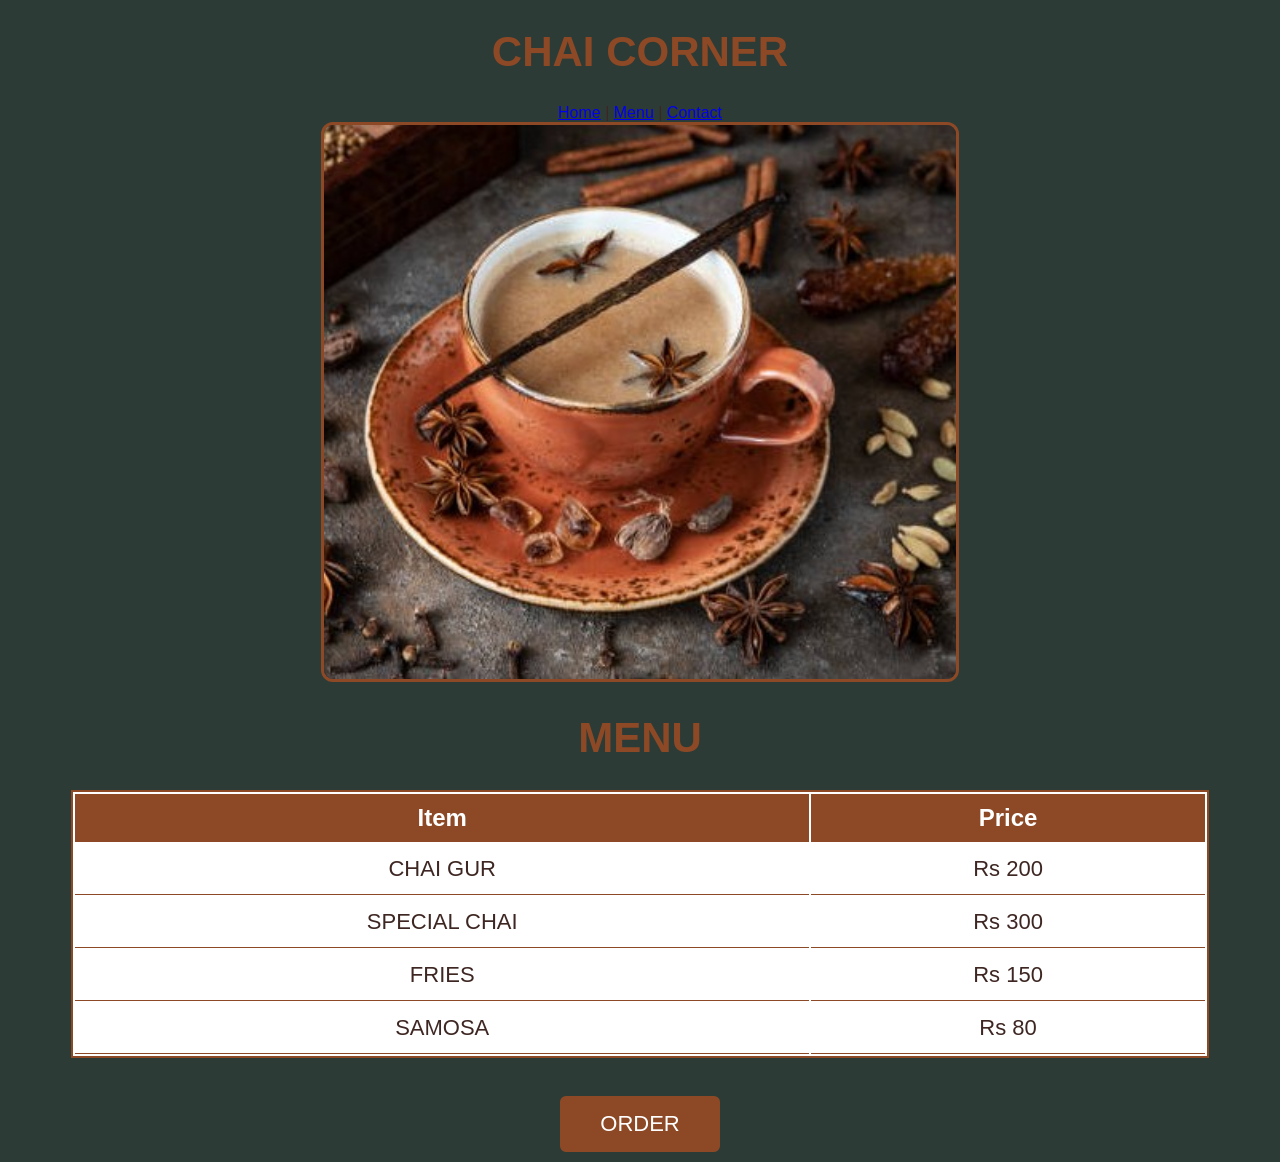
<file: index.html>
<!-- Aun Raza Khan 26i3272  -->
<!DOCTYPE html>
<html>
<head>
    <title>Chai Corner</title>
    <link rel="stylesheet" href="style.css">
</head>
<body>

    <h1>CHAI CORNER</h1>
    
    <nav>
        <a href="index.html">Home</a> | 
        <a href="menu.html">Menu</a> | 
        <a href="contact.html">Contact</a>
    </nav>

    <img src="images/chaip.jpg" alt="Chai Picture" width="200">

    <h1>MENU</h1>

    <table>
        <tr>
            <th>Item</th>
            <th>Price</th>
        </tr>
        <tr>
            <td>CHAI GUR</td>
            <td>Rs 200</td>
        </tr>
        <tr>
            <td>SPECIAL CHAI</td>
            <td>Rs 300</td>
        </tr>
        <tr>
            <td>FRIES</td>
            <td>Rs 150</td>
        </tr>
        <tr>
            <td>SAMOSA</td>
            <td>Rs 80</td>
        </tr>
    </table>

    <br><br>

    <button onclick="takeOrder()">ORDER</button>

    <script>
        function takeOrder() {
            console.log("Order button was clicked");
            window.alert("Order has been recorded!");
        }
    </script>
</body>
</html>
</file>
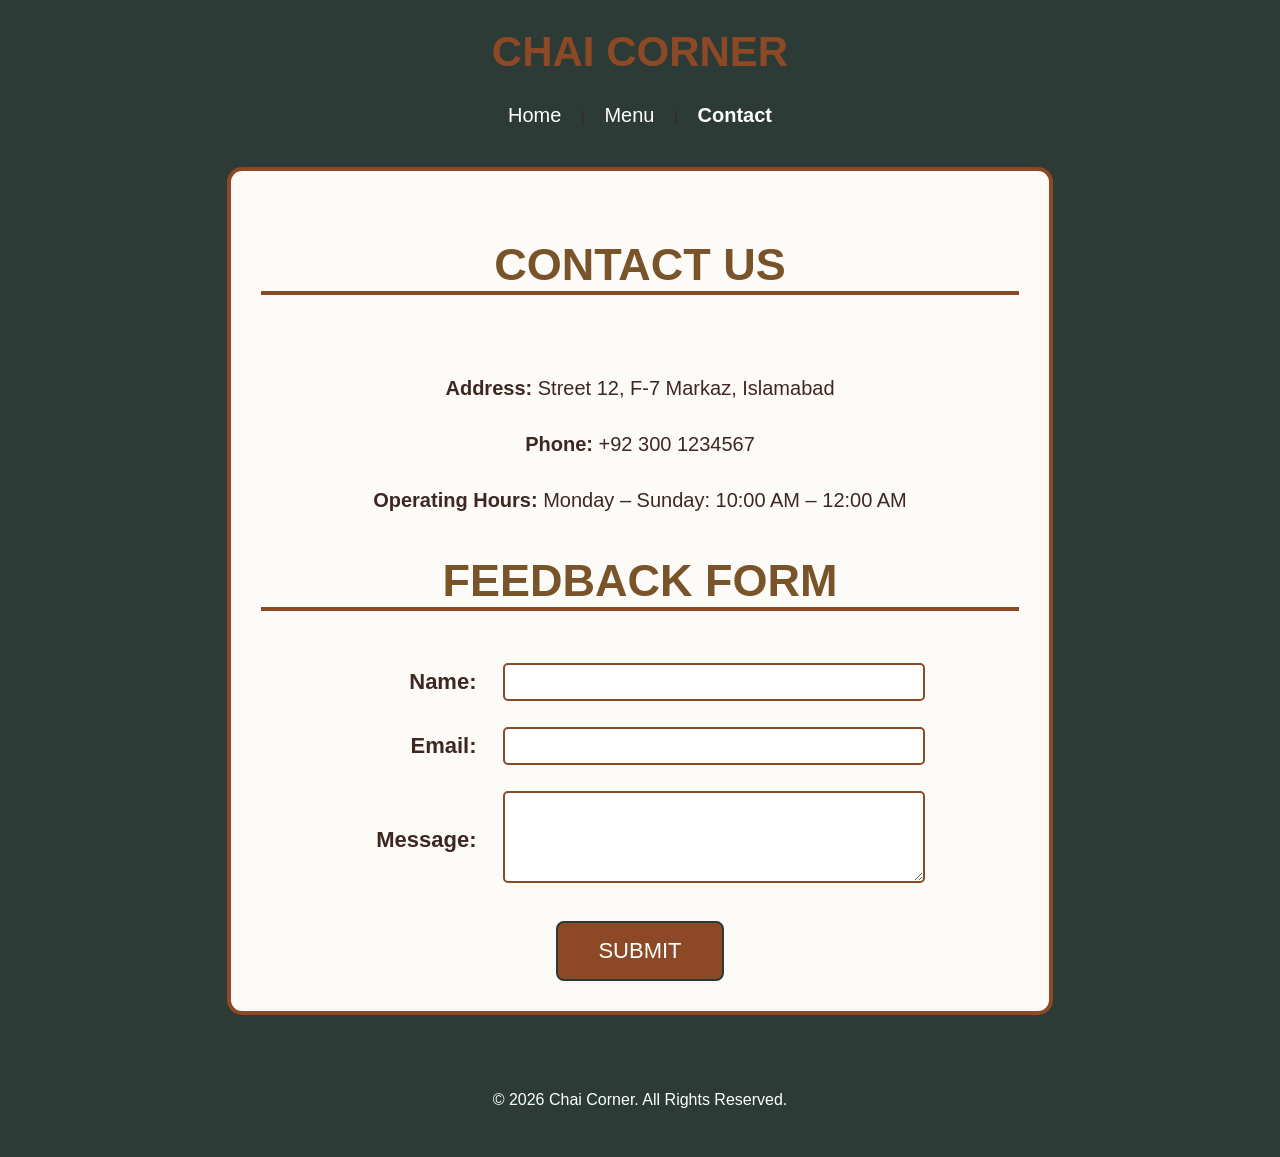
<file: contact.html>
<!-- Aun Raza Khan 26i3272 Section B -->
<!DOCTYPE html>
<html lang="en">
<head>
    <meta charset="UTF-8">
    <meta name="viewport" content="width=device-width, initial-scale=1.0">
    <title>Chai Corner - Contact Us</title>
    <link rel="stylesheet" href="style.css">
</head>
<body>

    <!-- Header Navigation Bar -->
    <header>
        <h1>CHAI CORNER</h1>
        <nav>
            <a href="index.html" style="color: white; margin: 0 15px; font-size: 20px; text-decoration: none;">Home</a> |
            <a href="menu.html" style="color: white; margin: 0 15px; font-size: 20px; text-decoration: none;">Menu</a> |
            <a href="contact.html" style="color: white; margin: 0 15px; font-size: 20px; text-decoration: none; font-weight: bold;">Contact</a>
        </nav>
    </header>

    <main class="card">
        <h2>CONTACT US</h2>
        <br>

        <!-- Café Information -->
        <div style="font-size: 20px; margin-bottom: 30px; line-height: 1.8;">
            <p><strong>Address:</strong> Street 12, F-7 Markaz, Islamabad</p>
            <p><strong>Phone:</strong> +92 300 1234567</p>
            <p><strong>Operating Hours:</strong> Monday – Sunday: 10:00 AM – 12:00 AM</p>
        </div>

        <!-- Feedback Form -->
        <h2>FEEDBACK FORM</h2>
        <form onsubmit="event.preventDefault(); submitFeedback();" style="margin-top: 20px;">
            <table style="width: 100%; border: none; background-color: transparent;">
                <tr>
                    <td style="border: none; text-align: right; width: 30%; font-weight: bold;">Name:</td>
                    <td style="border: none; text-align: left;">
                        <input type="text" required style="width: 80%; padding: 8px; font-size: 16px; border: 2px solid #8D4925; border-radius: 5px;">
                    </td>
                </tr>
                <tr>
                    <td style="border: none; text-align: right; font-weight: bold;">Email:</td>
                    <td style="border: none; text-align: left;">
                        <input type="email" required style="width: 80%; padding: 8px; font-size: 16px; border: 2px solid #8D4925; border-radius: 5px;">
                    </td>
                </tr>
                <tr>
                    <td style="border: none; text-align: right; font-weight: bold;">Message:</td>
                    <td style="border: none; text-align: left;">
                        <textarea rows="4" required style="width: 80%; padding: 8px; font-size: 16px; border: 2px solid #8D4925; border-radius: 5px;"></textarea>
                    </td>
                </tr>
            </table>
            <br>
            <button type="submit">SUBMIT</button>
        </form>
    </main>

    <!-- Footer -->
    <footer style="margin-top: 40px; color: white; padding: 20px 0;">
        <p>&copy; 2026 Chai Corner. All Rights Reserved.</p>
    </footer>

    <!-- JavaScript Interactivity -->
    <script>
        function submitFeedback() {
            window.alert('Thank you for contacting us!');
        }
    </script>
</body>
</html>
</file>
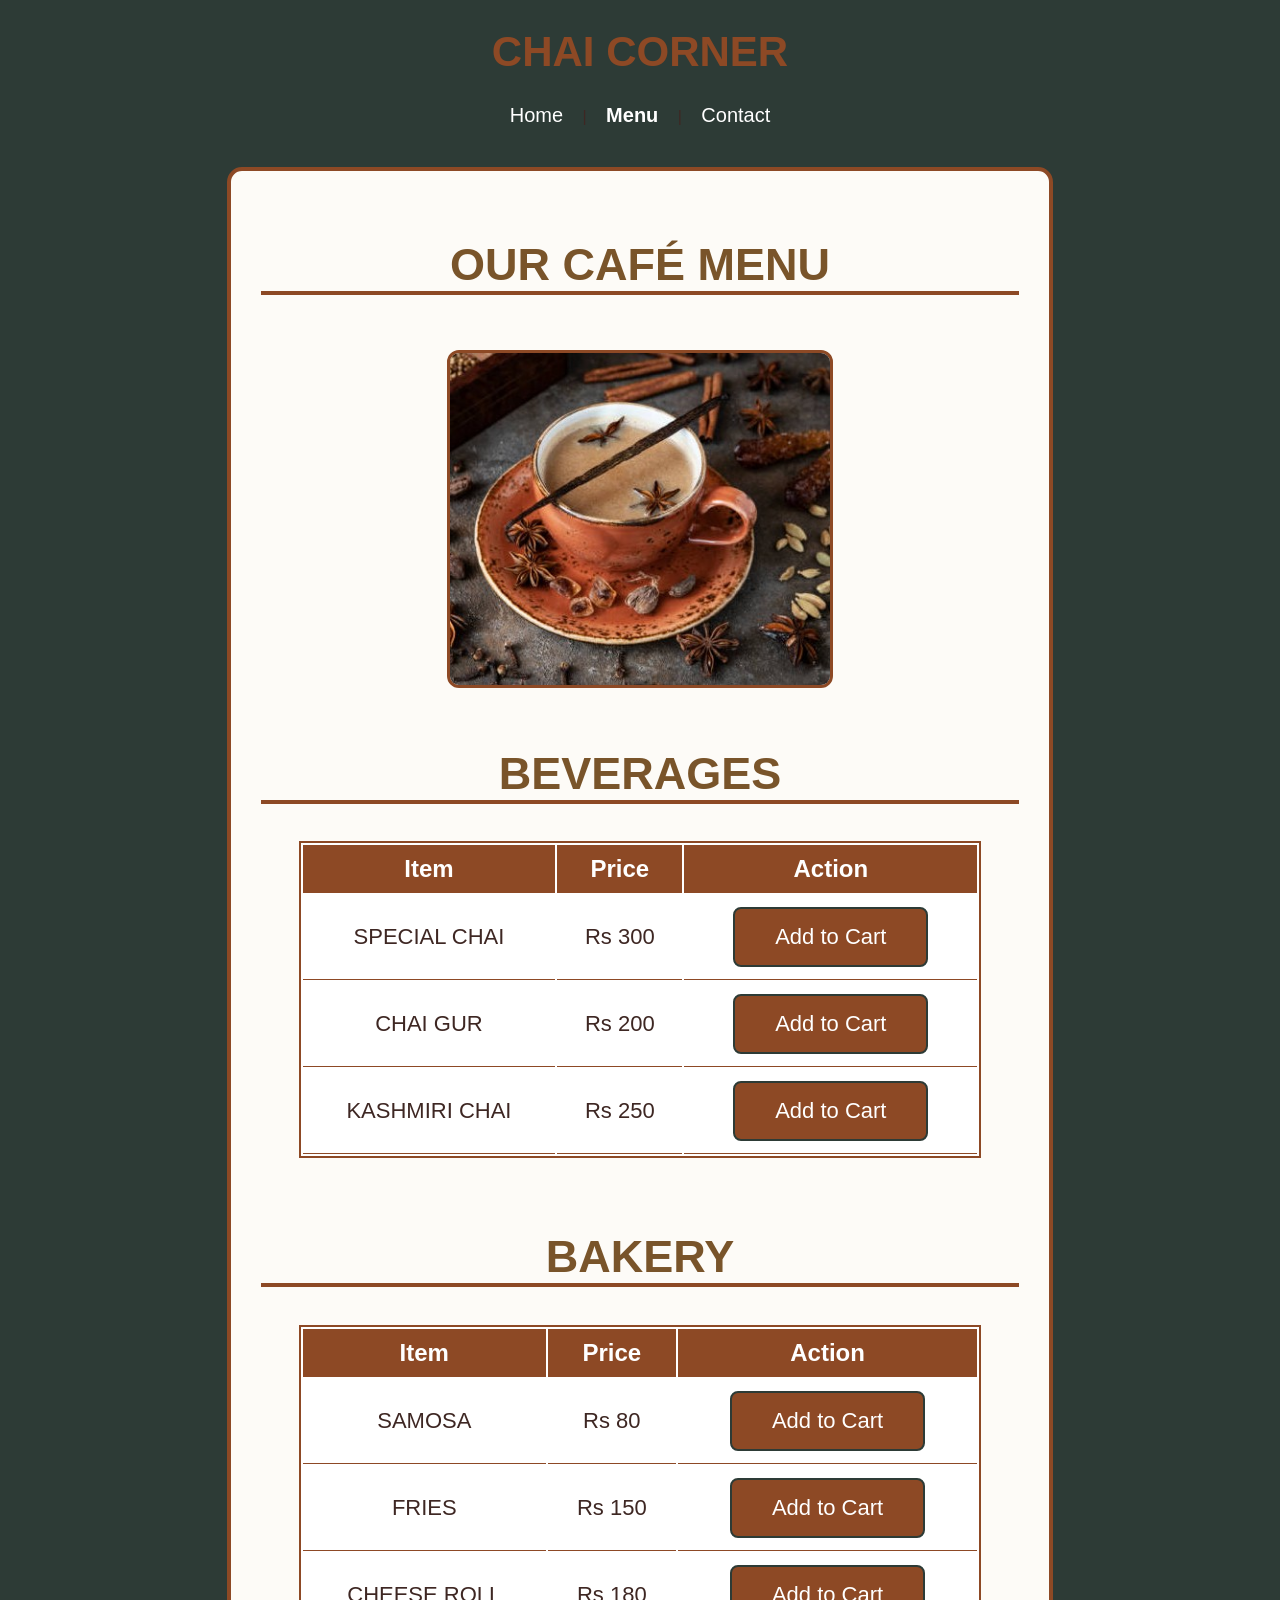
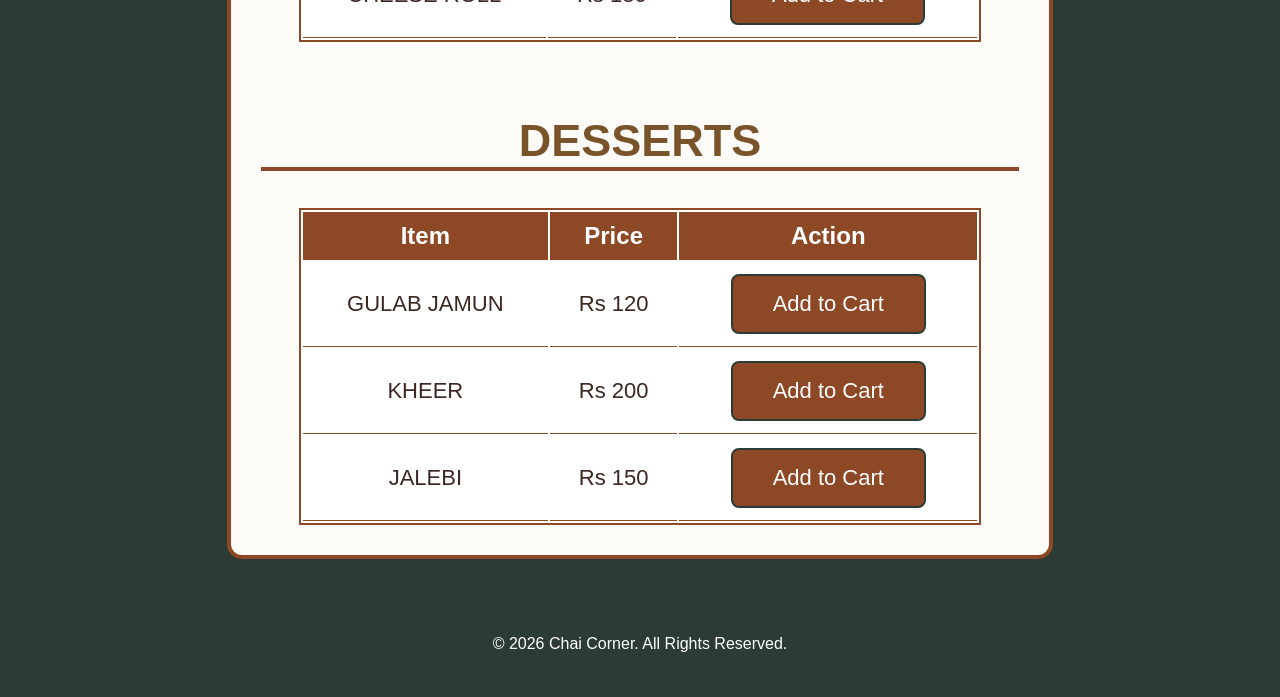
<file: menu.html>
<!-- Aun Raza Khan 26i3272 Section B -->
<!DOCTYPE html>
<html lang="en">
<head>
    <meta charset="UTF-8">
    <meta name="viewport" content="width=device-width, initial-scale=1.0">
    <title>Chai Corner - Menu</title>
    <link rel="stylesheet" href="style.css">
</head>
<body>

    <!-- Header Navigation Bar -->
    <header>
        <h1>CHAI CORNER</h1>
        <nav>
            <a href="index.html" style="color: white; margin: 0 15px; font-size: 20px; text-decoration: none;">Home</a> |
            <a href="menu.html" style="color: white; margin: 0 15px; font-size: 20px; text-decoration: none; font-weight: bold;">Menu</a> |
            <a href="contact.html" style="color: white; margin: 0 15px; font-size: 20px; text-decoration: none;">Contact</a>
        </nav>
    </header>

    <main class="card">
        <h2>OUR CAFÉ MENU</h2>
        <br>
        
        <!-- Chai Display Image -->
        <img src="images/chaip.jpg" alt="Chai Picture">
        <br><br>

        <!-- Beverages Section -->
        <h2>BEVERAGES</h2>
        <table>
            <tr>
                <th>Item</th>
                <th>Price</th>
                <th>Action</th>
            </tr>
            <tr>
                <td>SPECIAL CHAI</td>
                <td>Rs 300</td>
                <td><button onclick="addToCart()">Add to Cart</button></td>
            </tr>
            <tr>
                <td>CHAI GUR</td>
                <td>Rs 200</td>
                <td><button onclick="addToCart()">Add to Cart</button></td>
            </tr>
            <tr>
                <td>KASHMIRI CHAI</td>
                <td>Rs 250</td>
                <td><button onclick="addToCart()">Add to Cart</button></td>
            </tr>
        </table>

        <br><br>

        <!-- Bakery Section -->
        <h2>BAKERY</h2>
        <table>
            <tr>
                <th>Item</th>
                <th>Price</th>
                <th>Action</th>
            </tr>
            <tr>
                <td>SAMOSA</td>
                <td>Rs 80</td>
                <td><button onclick="addToCart()">Add to Cart</button></td>
            </tr>
            <tr>
                <td>FRIES</td>
                <td>Rs 150</td>
                <td><button onclick="addToCart()">Add to Cart</button></td>
            </tr>
            <tr>
                <td>CHEESE ROLL</td>
                <td>Rs 180</td>
                <td><button onclick="addToCart()">Add to Cart</button></td>
            </tr>
        </table>

        <br><br>

        <!-- Desserts Section -->
        <h2>DESSERTS</h2>
        <table>
            <tr>
                <th>Item</th>
                <th>Price</th>
                <th>Action</th>
            </tr>
            <tr>
                <td>GULAB JAMUN</td>
                <td>Rs 120</td>
                <td><button onclick="addToCart()">Add to Cart</button></td>
            </tr>
            <tr>
                <td>KHEER</td>
                <td>Rs 200</td>
                <td><button onclick="addToCart()">Add to Cart</button></td>
            </tr>
            <tr>
                <td>JALEBI</td>
                <td>Rs 150</td>
                <td><button onclick="addToCart()">Add to Cart</button></td>
            </tr>
        </table>
    </main>

    <!-- Footer -->
    <footer style="margin-top: 40px; color: white; padding: 20px 0;">
        <p>&copy; 2026 Chai Corner. All Rights Reserved.</p>
    </footer>

    <!-- JavaScript Interactivity -->
    <script>
        function addToCart() {
            window.alert('Item added to cart!');
        }
    </script>
</body>
</html>
</file>
<file: style.css>
body {
    background-color: #2D3B36;
    color: #3E2723;
    font-family: Arial, sans-serif;
    text-align: center;
}

.card {
    background-color: #FDFBF7;
    width: 60%;
    margin: 40px auto;
    padding: 30px;
    border: 4px solid #8D4925;
    border-radius: 15px;
}

h1 {
    color: #8D4925;
    font-size: 42px;
}

h2 {
    color: #79542a;
    font-size: 45px;
    border-bottom: 4px solid #8D4925;
}

img {
    width: 50%;
    height: 500%;
    border: 3px solid #8D4925;
    border-radius: 12px;
}

table {
    border: 2px solid #8D4925;
    font-size: 22px;
    width: 90%;
    margin-left: auto;
    margin-right: auto;
    background-color: #FFF;
}

th {
    background-color: #8D4925;
    color: white;
    font-size: 24px;
    padding: 10px;
}

td {
    color: #3E2723;
    padding: 12px;
    border-bottom: 1px solid #8D4925;
}

button {
    background-color: #8D4925;
    color: white;
    font-family: Arial, sans-serif;
    font-size: 22px;
    padding: 15px 40px;
    border: 2px solid #2D3B36;
    border-radius: 8px;
    cursor: pointer;
}
</file>
